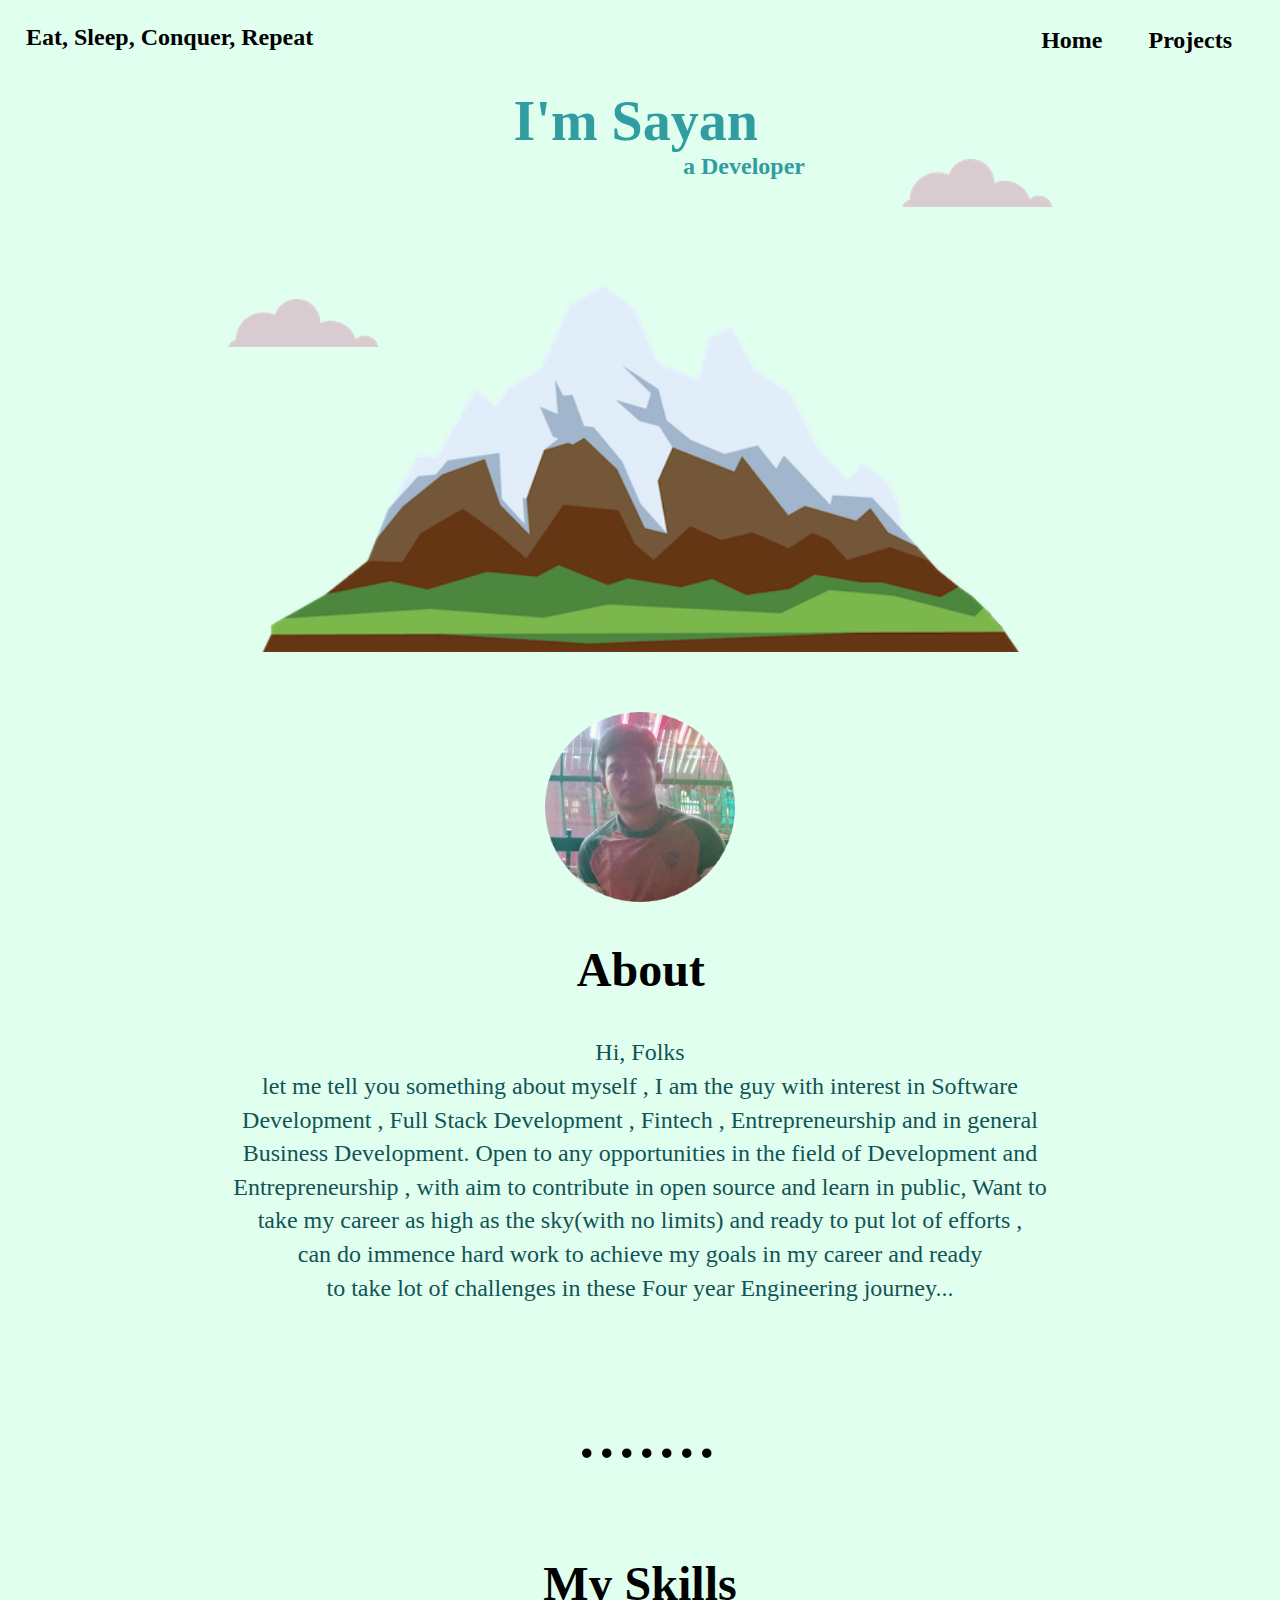
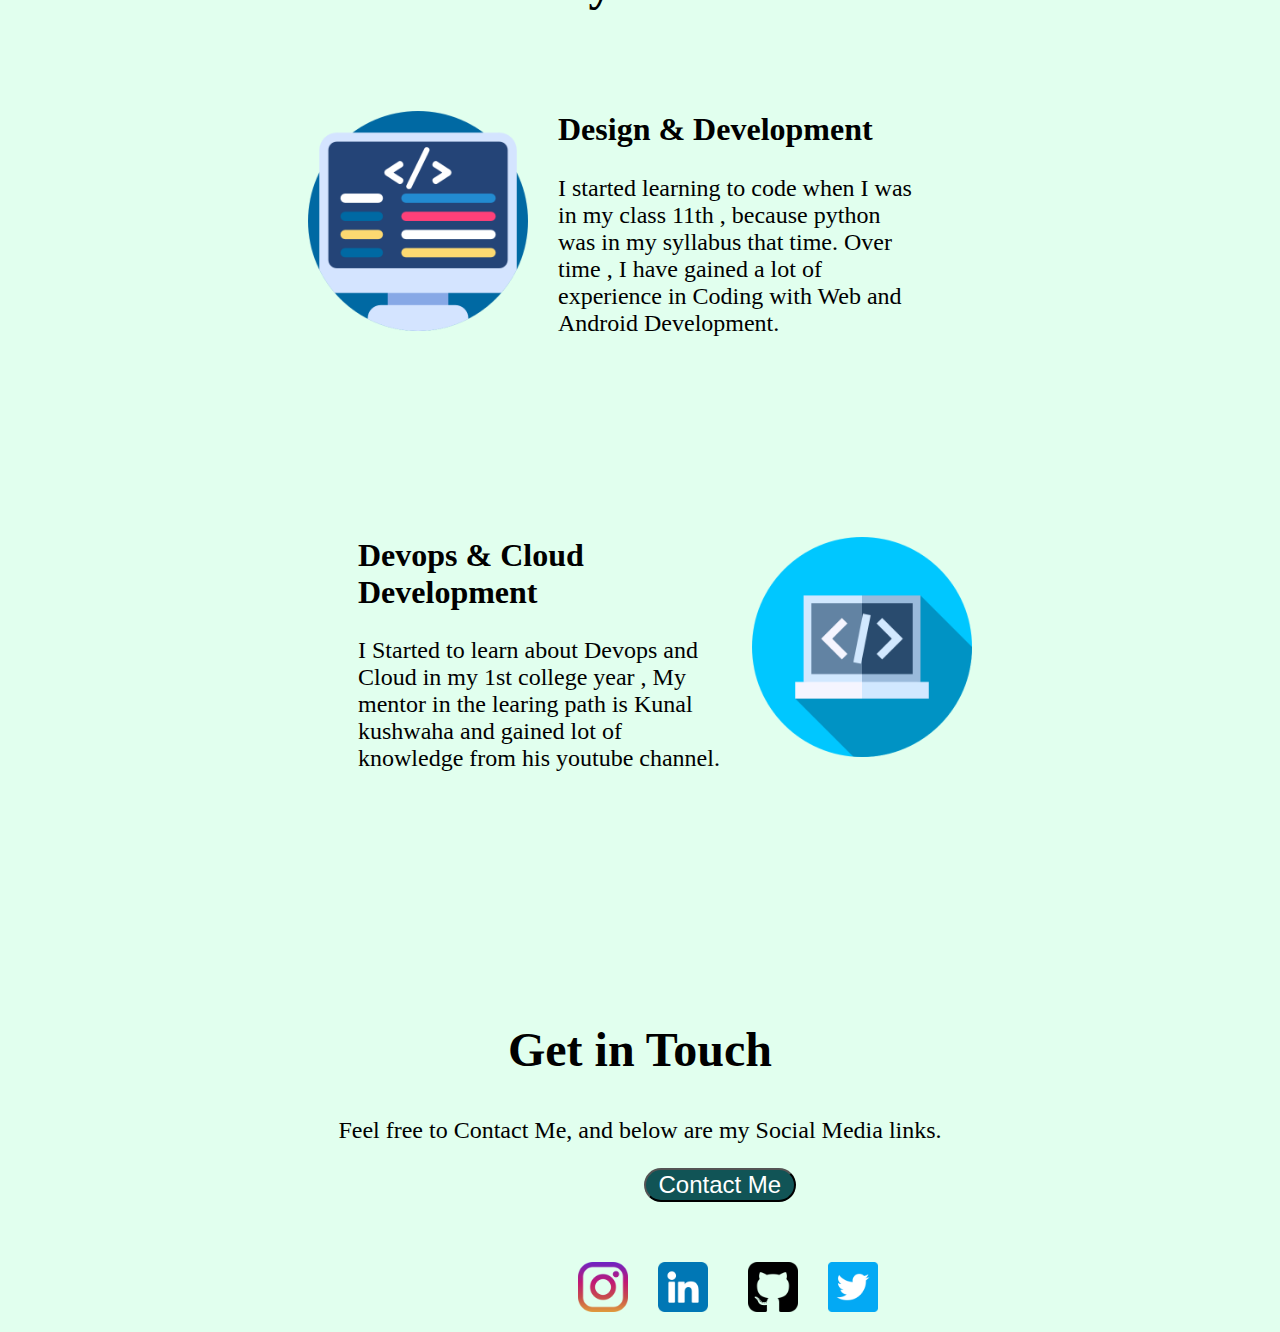
<file: index.html>
<!DOCTYPE html>
<html lang="en">
<head>
    <meta charset="UTF-8">
    <meta http-equiv="X-UA-Compatible" content="IE=edge">
    <meta name="viewport" content="width=device-width, initial-scale=1.0">
    <title>Sayan Halder</title>
    <link rel="stylesheet" href="styles.css"> <!-- here it links the .html file with the .css file-->
    <link rel="icon" href="favicon.ico"> <!--here it links the favicon.ico file with the html file which is displayed before the title "sayan halder" -->
    <link rel="preconnect" href="https://fonts.googleapis.com">
    <link rel="preconnect" href="https://fonts.gstatic.com" crossorigin>
    <link href="https://fonts.googleapis.com/css2?family=Merriweather:ital,wght@1,400;1,900&family=Montserrat&family=Poppins:wght@600&family=Sacramento&display=swap" rel="stylesheet">
    
</head>
<body>
    <div class="top_bar">
        <p class="message"><strong>Eat, Sleep, Conquer, Repeat</strong></p>
        <div class="side-bar">
            <a href="" style="text-decoration:none"><span class="home"><strong>Home</strong></span></a>
            <a href="" style="text-decoration:none"><span class="projects"><strong>Projects</strong></span></a>
        </div>
    </div>
    <div class="middle">
        <h1 class="my-name">I'm Sayan</h1>
        <h2 class="developer">a Developer</h2>
        <img class="mountain-image" src="./images/mountain.png" alt="mountain-image">
        <img class="cloud1" src="./images/cld.png" alt="cloud1">
        <img class="cloud2" src="./images/cld.png" alt="cloud2">
    </div>
    <div class="about">
        <img class="my-image" src="./images/img_my.png" alt="profile_img">
        <h2 class="abt"><strong>About</strong></h2>
        <p class="my-self">Hi, Folks <br>
            let me tell you something about myself , I am the guy with interest in Software <br> Development , Full Stack Development , Fintech , Entrepreneurship and in general <br> Business Development. Open to any opportunities in the field of Development and <br> Entrepreneurship , with aim to contribute in open source and learn in public, Want to <br> take my career as high as the sky(with no limits) and ready to put lot of efforts , <br> can do immence hard work to achieve my goals in my career and ready <br> to take lot of challenges in these Four year Engineering journey...
        </p>
        <p class="dot">.......</p>
    </div>
    <div class="my_skills">
        <h2 class="skills">My Skills</h2>
        <div class="webd">
            <img class="webd-image" src="./images/coding.png" alt="webd-image">
            <h2 class="heading">Design & Development</h2>
            <p class="para">I started learning to code when I was in my class 11th , because python was in my syllabus that time. Over time , I have gained a lot of experience in Coding with Web and Android Development.</p>
        </div>
        <div class="devops">
            <img class="cloud-image" src="./images/programming.png" alt="cloud-image">
            <h2 class="heading">Devops & Cloud Development</h2>
            <p class="para">I Started to learn about Devops and Cloud in my 1st college year , My mentor in the learing path is Kunal kushwaha and gained lot of knowledge from his youtube channel.</p>
        </div>

    </div>
    <div class="touch">
        <h2 class="gett">Get in Touch</h2>
        <p class="feel">Feel free to Contact Me, and below are my Social Media links.</p>
        <button class="contact-me">Contact Me</button>
    </div>
    <div class="media">
        <img class="img1" src="./images/instagram.png" alt="">
        <img class="img2" src="./images/linkedin.png" alt="">
        <img class="img3" src="./images/github-sign.png" alt="">
        <img class="img4" src="./images/twitter.png" alt="">
    </div>
</body>
</html>
</file>
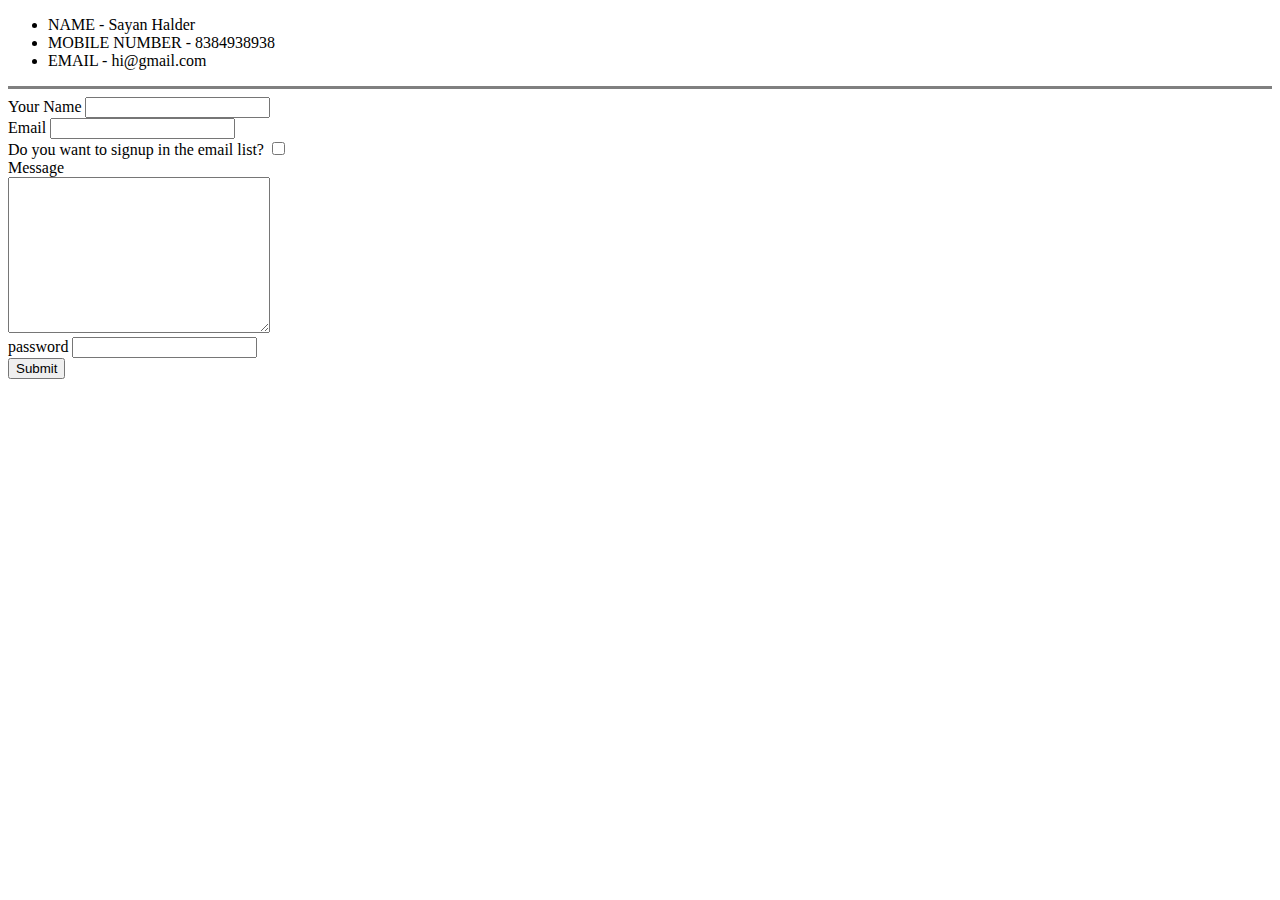
<file: myprojects.html>
<!DOCTYPE html>
<html lang="en">
<head>
    <meta charset="UTF-8">
    <meta http-equiv="X-UA-Compatible" content="IE=edge">
    <meta name="viewport" content="width=device-width, initial-scale=1.0">
    <title>Document</title>
</head>
<body>
    <ul>
        <li>NAME - Sayan Halder</li>
        <li>MOBILE NUMBER - 8384938938</li>
        <li>EMAIL - hi@gmail.com</li>
    </ul>
    <hr size="3" noshade="">
    <form action="mailto:info@londonappbrewery.com" method="post" enctype="text/plain" >
        <label for="">Your Name</label>
        <input type="Name" name="yourName">
        <br>
        <label for="">Email</label>
        <input type="email" name="yourEmail"><br>
        <label for="">Do you want to signup in the email list?</label>
        <input type="checkbox"><br>
        <label for="">Message</label><br>
        <textarea name="Message" id="" cols="30" rows="10"></textarea>
        <br>
        <label for="">password</label>
        <input type="password">
        <br>
        <input type="submit">
    </form>
</body>
</html>
</file>
<file: styles.css>
body{
    background-color: #E1FFEE ;
}

.top_bar{
    border-radius: 20px;
    position: relative;
}

.message{
    font-family: 'Pacifico', cursive;
    font-size: 1.5em;
    margin-left: 18px;
}

.side-bar{
    display: block;
    position: absolute;
    right: 40px;
    top: 3px;
    font-family: 'Tiro Devanagari Hindi', serif;
    font-size: 1.5em ;
}

.home{
    color: black;
    position: relative;
    margin-right: 40px;
}

.projects{
    color: black;
}

.middle{
    position: relative;
}

.mountain-image{
    display: block;
    margin-left: auto;
    margin-right: auto;
    width: 60%;
}

h1{
    color: #319DA0;
    font-family: 'Dancing Script', cursive;
    display: block;
    margin-left: auto;
    margin-right: auto;
    font-size: 3.5em;
    width: 20%;
    margin-bottom: 0;
}

.developer{
    color: #319DA0;
    display: block;
    margin-top: 0;
    margin-left: 675px;
    margin-right: auto;
    padding: 0;
    width: 10%;
}

.cloud1{
    position: absolute;
    top: 210px;
    left: 220px;
}

.cloud2{
    position: absolute;
    top: 70px;
    right: 220px;
}

.my-image{
    display: block;
    margin-top: 60px;
    margin-left: auto;
    margin-right: auto;
    width: 15%;
}

.abt{
    display: block;
    margin-left: auto;
    margin-right: auto;
    width: 10%;
    font-size: 3em;
}

.my-self{
    color: #115456 ;
    font-family: 'Combo';
    text-align: center;
    line-height: 1.4;
    font-size: 1.5em;
    
}

.dot{
    font-size: 5em;
    display: block;
    margin-top: o;
    margin-left: auto;
    margin-right: auto;
    width: 10%;
}

.skills{
    text-align: center;
    font-size: 3em;
}

.webd-image{
    width: 220px;
    float: left;
    margin-right: 30px;
}

.heading{
    font-size: 2em;
}

.para{
    font-size: 1.5em;
}

.cloud-image{
    width: 220px;
    float: right;
    margin-left: 30px;
}

.webd{
    margin-left: 300px ;
    margin-right: 350px;
    margin-top: 100px;
    margin-bottom: 200px;
}

.devops{
    margin-left: 350px;
    margin-right: 300px ;
    margin-top: 10px ;
}

.touch{
    margin-top: 250px;
}

.gett{
    text-align: center;
    font-size: 3em;
}

.feel{
    text-align: center;
    font-size: 1.5em;
}

.contact-me{
    background-color: #115456;
    color: white;
    margin-left: 636px;
    border-radius: 20px;
    width: 12%;
    font-size: 1.5em;
}

.media{
    background-color: aquamarine;
    margin-top: 40px;
    position: relative;
}

.img1{
    padding: 20px;
    width: 50px;
    position: absolute;
    left: 550px;
}
.img2{
    padding: 20px;
    width: 50px;
    position: absolute;
    left: 630px;
}

.img3{
    padding: 20px;
    width: 50px;
    position: absolute;
    left: 720px;
}

.img4{
    padding: 20px;
    width: 50px;
    position: absolute;
    left: 800px;
}
</file>
